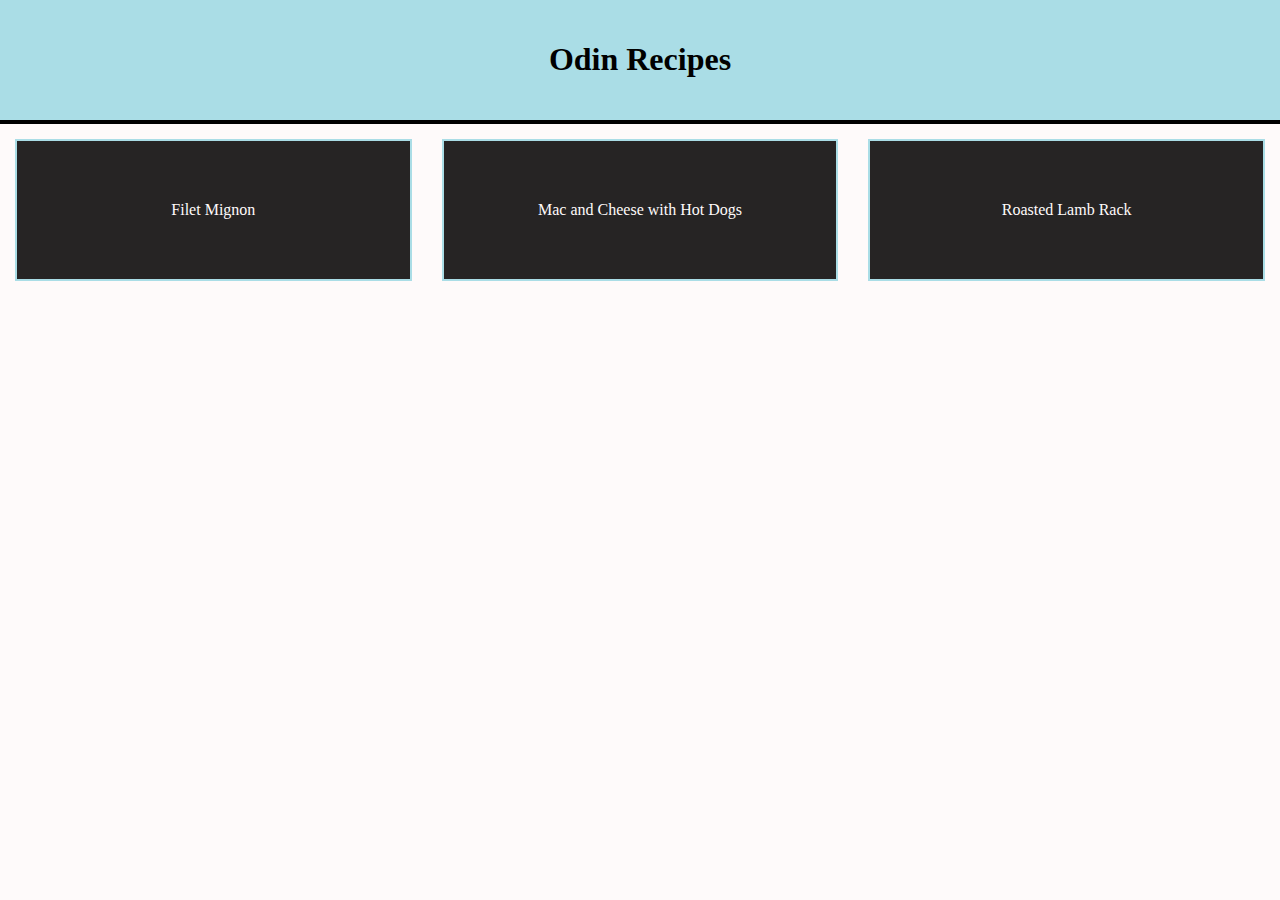
<file: index.html>
<!DOCTYPE html>
<html lang="en">
<head>
    <meta charset="UTF-8">
    <meta name="viewport" content="width=device-width, initial-scale=1.0">
    <link rel="stylesheet" href="styles.css">
    <title>Odin Recipes</title>
</head>
<body>
    <div class="index-container">
    <header class="title">
        <h1>Odin Recipes</h1>
    </header>
        <ul class="recipe-links">
            <li><a href="./recipes/steak.html">Filet Mignon</a></li>
            <li><a href="./recipes/mac.html">Mac and Cheese with Hot Dogs</a></li>
            <li><a href="./recipes/lamb.html">Roasted Lamb Rack</a></li>
        </ul>
    </div>
</body>
</html>
</file>
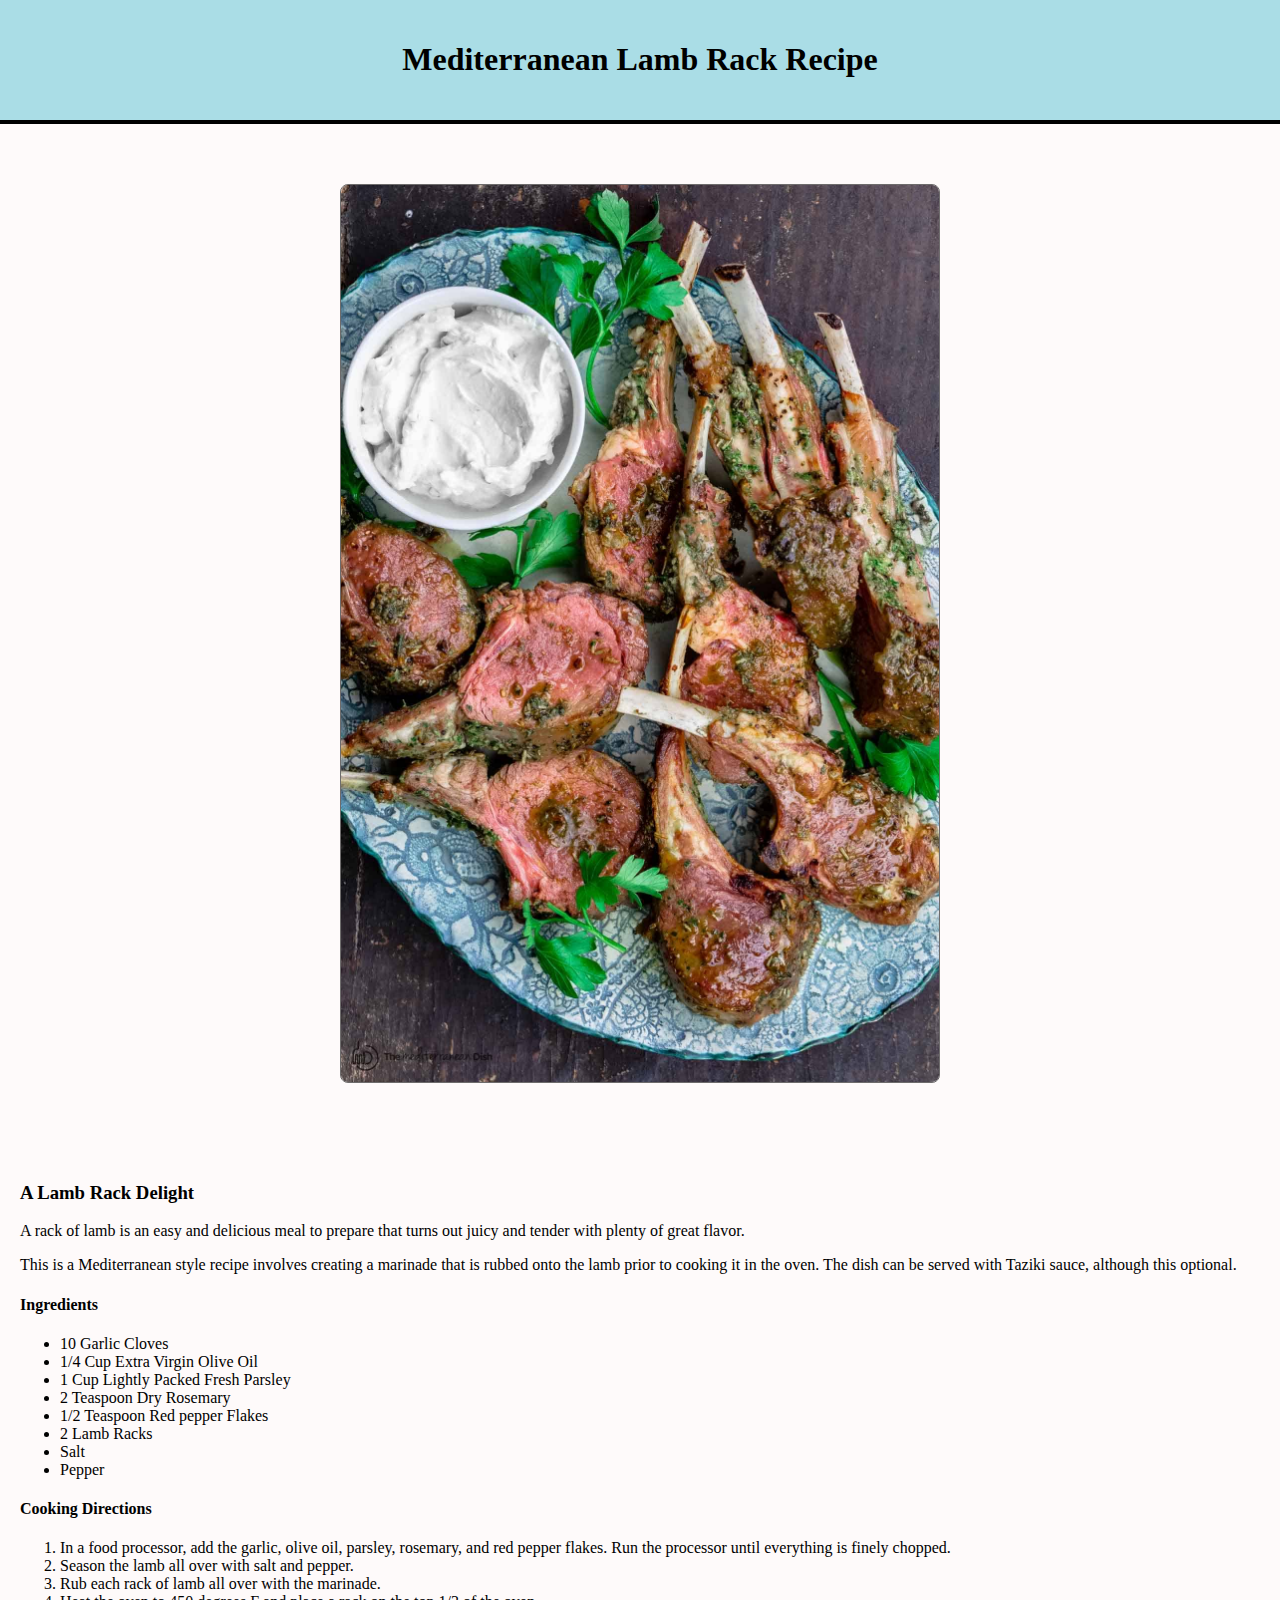
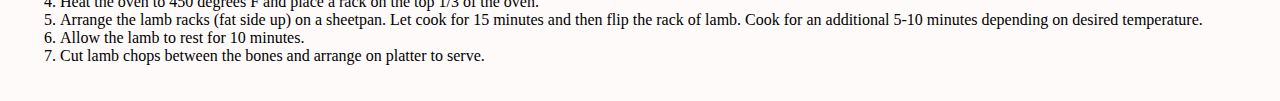
<file: recipes/lamb.html>
<!DOCTYPE html>
<html lang="en">
<head>
    <meta charset="UTF-8">
    <meta name="viewport" content="width=device-width, initial-scale=1.0">
    <title>Lamb Rack Recipe</title>
    <link rel="stylesheet" href="../styles.css">
</head>
<body>
    <div class="container">
        <header class="title">
            <h1>Mediterranean Lamb Rack Recipe</h1>
        </header>
        <img src="/images/lamb.jpg" alt="picture of lamb rack" class="food-pic">
        <main class="content">
            <h3 class="description">A Lamb Rack Delight</h3>
            <p>A rack of lamb is an easy and delicious meal to prepare that turns out
                 juicy and tender with plenty of great flavor.</p>
            <p>This is a Mediterranean style recipe involves creating a marinade that is rubbed onto the lamb prior to cooking it in the oven.
                 The dish can be served with Taziki sauce, although this optional. </p>
            <h4 class="ingredients">Ingredients</h4>
            <ul class="ingredient-list">
                <li>10 Garlic Cloves</li>
                <li>1/4 Cup Extra Virgin Olive Oil</li>
                <li>1 Cup Lightly Packed Fresh Parsley</li>
                <li>2 Teaspoon Dry Rosemary</li>
                <li>1/2 Teaspoon Red pepper Flakes</li>
                <li>2 Lamb Racks</li>
                <li>Salt</li>
                <li>Pepper</li>
            </ul>
            <h4 class="directions">Cooking Directions</h4>
            <ol class="steps">
                <li>In a food processor, add the garlic, olive oil, parsley, rosemary, and red pepper flakes. 
                    Run the processor until everything is finely chopped.</li>
                <li>Season the lamb all over with salt and pepper.</li>
                <li>Rub each rack of lamb all over with the marinade.</li>
                <li>Heat the oven to 450 degrees F and place a rack on the top 1/3 of the oven.</li>
                <li>Arrange the lamb racks (fat side up) on a sheetpan. Let cook for 15 minutes and then flip the rack of lamb.
                     Cook for an additional 5-10 minutes depending on desired temperature.</li>
                <li>Allow the lamb to rest for 10 minutes.</li>
                <li>Cut lamb chops between the bones and arrange on platter to serve.</li>
            </ol>
        </main>
    </div>
</body>
</html>
</file>
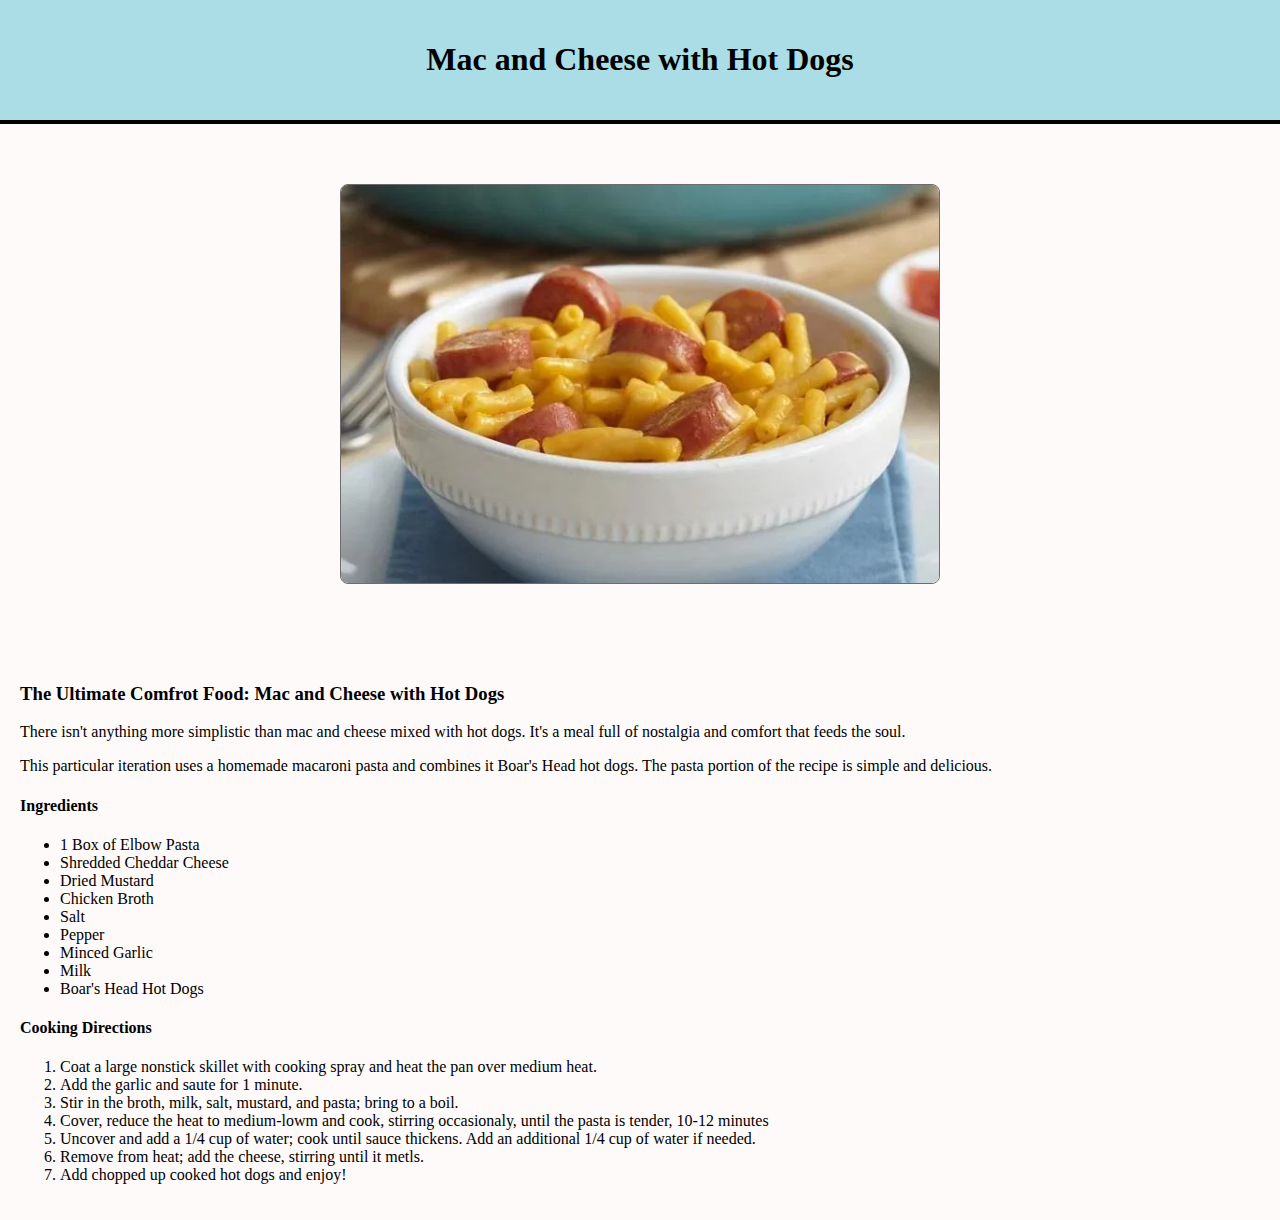
<file: recipes/mac.html>
<!DOCTYPE html>
<html lang="en">
<head>
    <meta charset="UTF-8">
    <meta name="viewport" content="width=device-width, initial-scale=1.0">
    <title>Mac and Cheese with Hot Dogs</title>
    <link rel="stylesheet" href="../styles.css">
</head>
<body>
    <div class="container">
        <header class="title">
            <h1>Mac and Cheese with Hot Dogs</h1>
        </header>
        <img src="/images/kraft-mac-and-cheese-with-hot-dogs-v0-77924v8c9nxa1.webp"
         alt="picture of mac and cheese with hot dogs" class="food-pic">
        <main class="content">
            <h3 class="description">The Ultimate Comfrot Food: Mac and Cheese with Hot Dogs</h3>
            <p>There isn't anything more simplistic than mac and cheese mixed with hot dogs.
                 It's a meal full of nostalgia and comfort that feeds the soul.</p>
            <p>This particular iteration uses a homemade macaroni pasta and combines it Boar's Head hot dogs.
                 The pasta portion of the recipe is simple and delicious.</p>
            <h4 class="ingredients">Ingredients</h4>
            <ul class="ingredient-list">
                <li>1 Box of Elbow Pasta</li>
                <li>Shredded Cheddar Cheese</li>
                <li>Dried Mustard</li>
                <li>Chicken Broth</li>
                <li>Salt</li>
                <li>Pepper</li>
                <li>Minced Garlic</li>
                <li>Milk</li>
                <li>Boar's Head Hot Dogs</li>
            </ul>
            <h4 class="directions">Cooking Directions</h4>
            <ol class="steps">
                <li>Coat a large nonstick skillet with cooking spray and heat the pan over medium heat.</li>
                <li>Add the garlic and saute for 1 minute.</li>
                <li>Stir in the broth, milk, salt, mustard, and pasta; bring to a boil.</li>
                <li>Cover, reduce the heat to medium-lowm and cook, stirring occasionaly, 
                    until the pasta is tender, 10-12 minutes</li>
                <li>Uncover and add a 1/4 cup of water; cook until sauce thickens.
                    Add an additional 1/4 cup of water if needed.</li>
                <li>Remove from heat; add the cheese, stirring until it metls.</li>
                <li>Add chopped up cooked hot dogs and enjoy!</li>
            </ol>
        </main>
    </div>
</body>
</html>
</file>
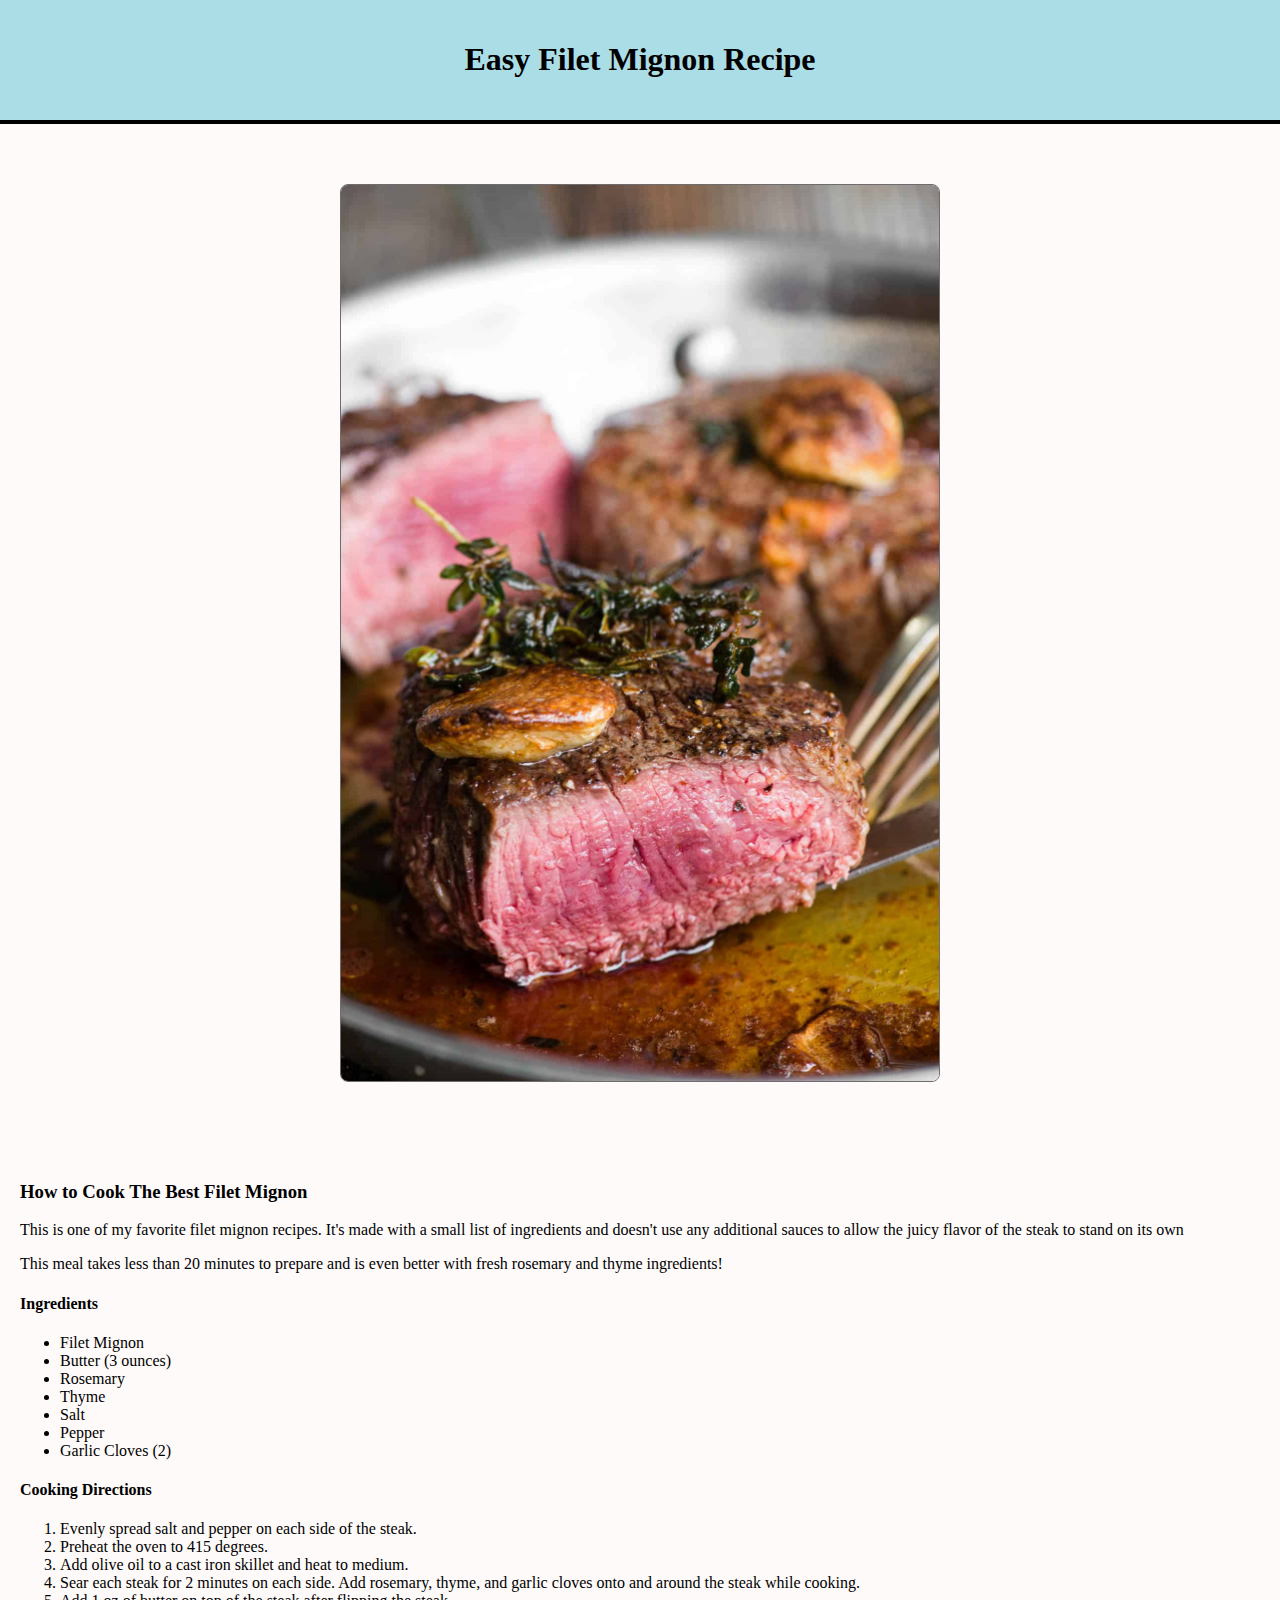
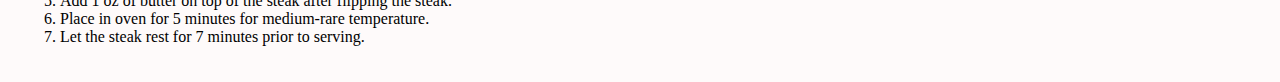
<file: recipes/steak.html>
<!DOCTYPE html>
<html lang="en">
<head>
    <meta charset="UTF-8">
    <meta name="viewport" content="width=device-width, initial-scale=1.0">
    <title>Filet Mignon Recipe</title>
    <link rel="stylesheet" href="../styles.css">
</head>
<body>
    <div class="container">
        <header class="title">
            <h1>Easy Filet Mignon Recipe</h1>
        </header>
        <img src="/images/filet-mignon-11.jpg" alt="picture of steak" class="food-pic">
        <main class="content">
            <h3 class="description">How to Cook The Best Filet Mignon</h3>
            <p>This is one of my favorite filet mignon recipes. It's made with a small list of ingredients
                 and doesn't use any additional sauces to allow the juicy flavor of the steak to stand on its own</p>
            <p>This meal takes less than 20 minutes to prepare and is even better with fresh rosemary and thyme ingredients!</p>
            <h4 class="ingredients">Ingredients</h4>
            <ul class="ingredient-list">
                <li>Filet Mignon</li>
                <li>Butter (3 ounces)</li>
                <li>Rosemary</li>
                <li>Thyme</li>
                <li>Salt</li>
                <li>Pepper</li>
                <li>Garlic Cloves (2)</li>
            </ul>
            <h4 class="directions">Cooking Directions</h4>
            <ol class="steps">
                <li>Evenly spread salt and pepper on each side of the steak.</li>
                <li>Preheat the oven to 415 degrees.</li>
                <li>Add olive oil to a cast iron skillet and heat to medium.</li>
                <li>Sear each steak for 2 minutes on each side. 
                    Add rosemary, thyme, and garlic cloves onto and around the steak while cooking.</li>
                <li>Add 1 oz of butter on top of the steak after flipping the steak.</li>
                <li>Place in oven for 5 minutes for medium-rare temperature.</li>
                <li>Let the steak rest for 7 minutes prior to serving.</li>
            </ol>
        </main>
    </div>
</body>
</html>
</file>
<file: styles.css>
*{
    box-sizing: border-box;
}

body{
    font-family: Georgia, 'Times New Roman', Times, serif;
    background-color: #fefafa;
    height: 100%;
    margin: 0;
}

.food-pic{
    display: block;
    margin: 60px auto;
    width: 600px;
    height: auto;
    border: 1px solid rgba(27, 26, 26, 0.635); 
    border-radius: 8px;
}

.title{
    display: block;
    text-align: center;
    height: 100%;
    padding: 20px;
    background-color: rgb(170, 221, 230);
    border-bottom: 4px solid black; 
}

.recipe-links{
    list-style-type: none;
    display: flex;
    justify-content: space-evenly;
    align-items: center;
    padding: 0;
    margin: 0;
}

.recipe-links li{
    flex: 1;
}

.recipe-links a{
    text-decoration: none;
    color: #fefafa;
    display: flex;
    justify-content: center;;
    align-content: center;
    height: 100%;
    padding: 60px 20px;
    margin: 15px;
    background-color: rgb(38, 36, 36);
    border: 2px solid rgb(170, 221, 230);
}

li a:hover{
    color: black;
    font-weight: bold;
    background-color: rgb(170, 221, 230);
    border: 2px solid black;
}

.content{
    padding: 20px;
}
</file>
